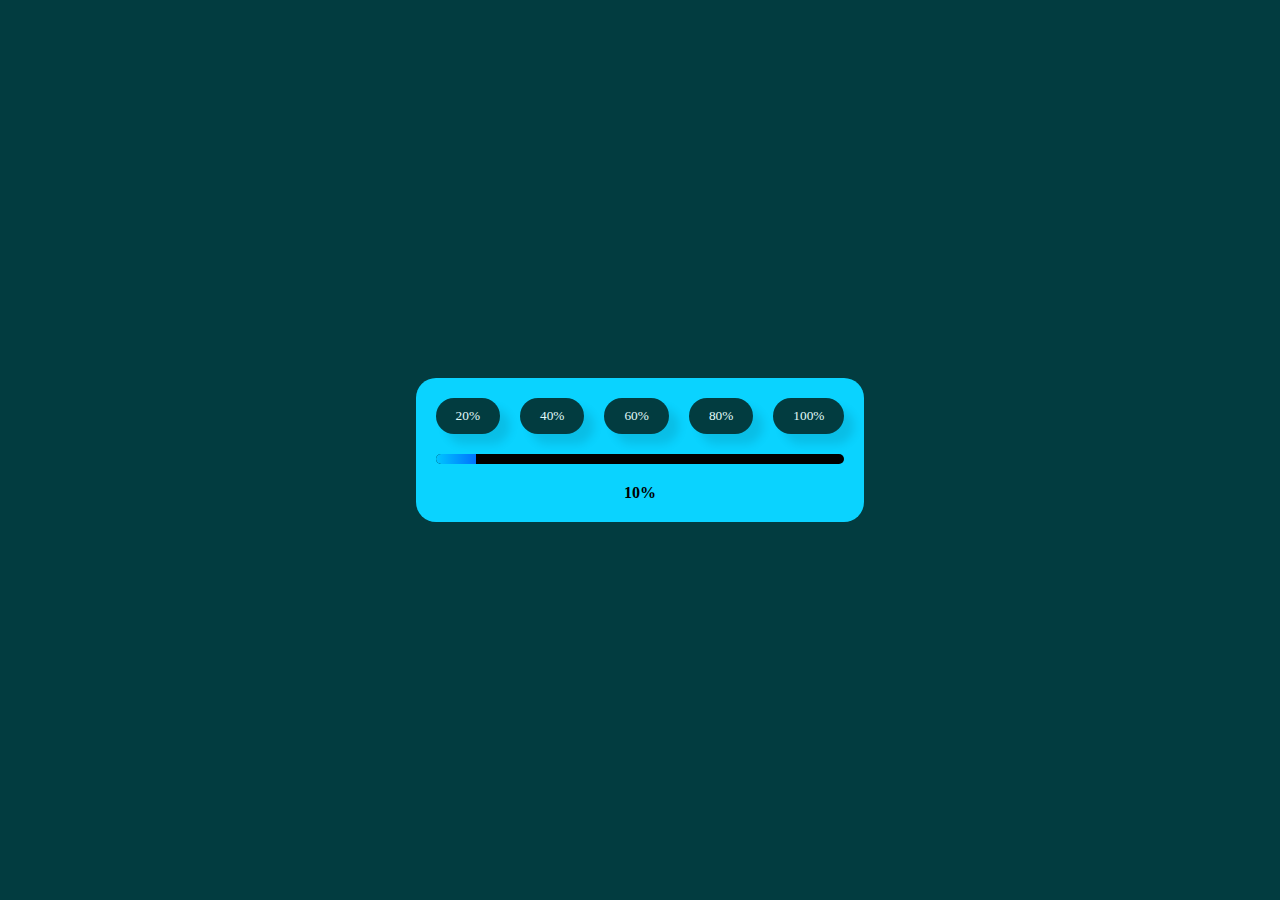
<file: Button Loader/index.html>
<!DOCTYPE html>
<html lang="en">
  <head>
    <meta charset="UTF-8" />
    <meta name="viewport" content="width=device-width, initial-scale=1.0" />
    <title>Progress Bar || Saqii Coditz</title>
    <link rel="stylesheet" href="style.css">
  </head>
  <body>
    <div class="container">
      <div class="btns">
        <button>20%</button>
        <button>40%</button>
        <button>60%</button>
        <button>80%</button>
        <button>100%</button>
      </div>
      <div class="progressBar">
        <div class="loader"></div>
      </div>
      <div class="percentage">
        <p>10%</p>
      </div>
    </div>
    <script src="main.js"></script>
  </body>
</html>
</file>
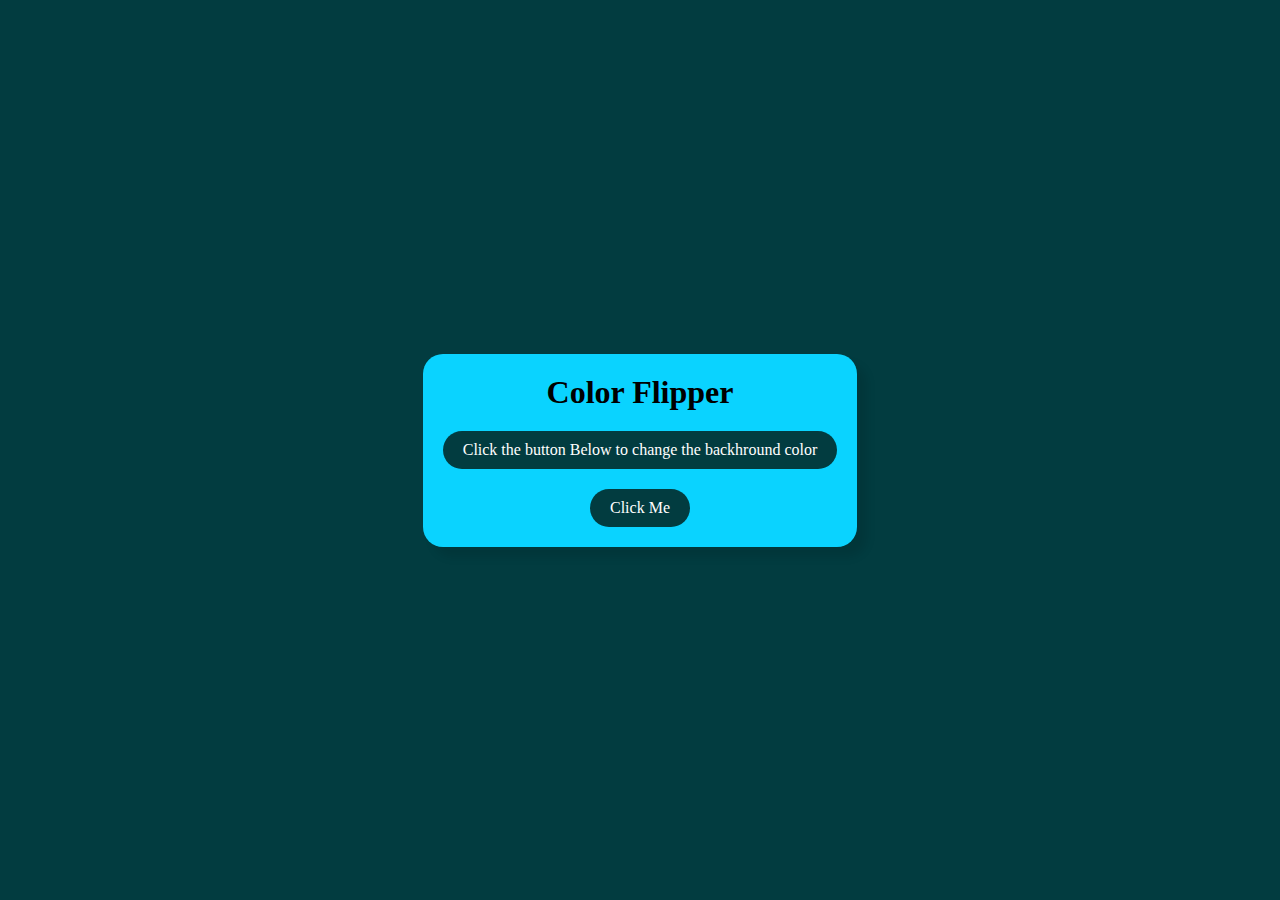
<file: Color Flipper/index.html>
<!DOCTYPE html>
<html lang="en">
<head>
    <meta charset="UTF-8">
    <meta name="viewport" content="width=device-width, initial-scale=1.0">
    <title>Color Flipper</title>
    <link rel="stylesheet" href="styles.css">
</head>
<body>   
    <div class="container">
        <h1>Color Flipper</h1>
        <p id="msg">Click the button Below to change the backhround color</p>
        <Button id="btn">Click Me </Button>
    </div>
<script src="main.js"></script>
</body>
</html>
</file>
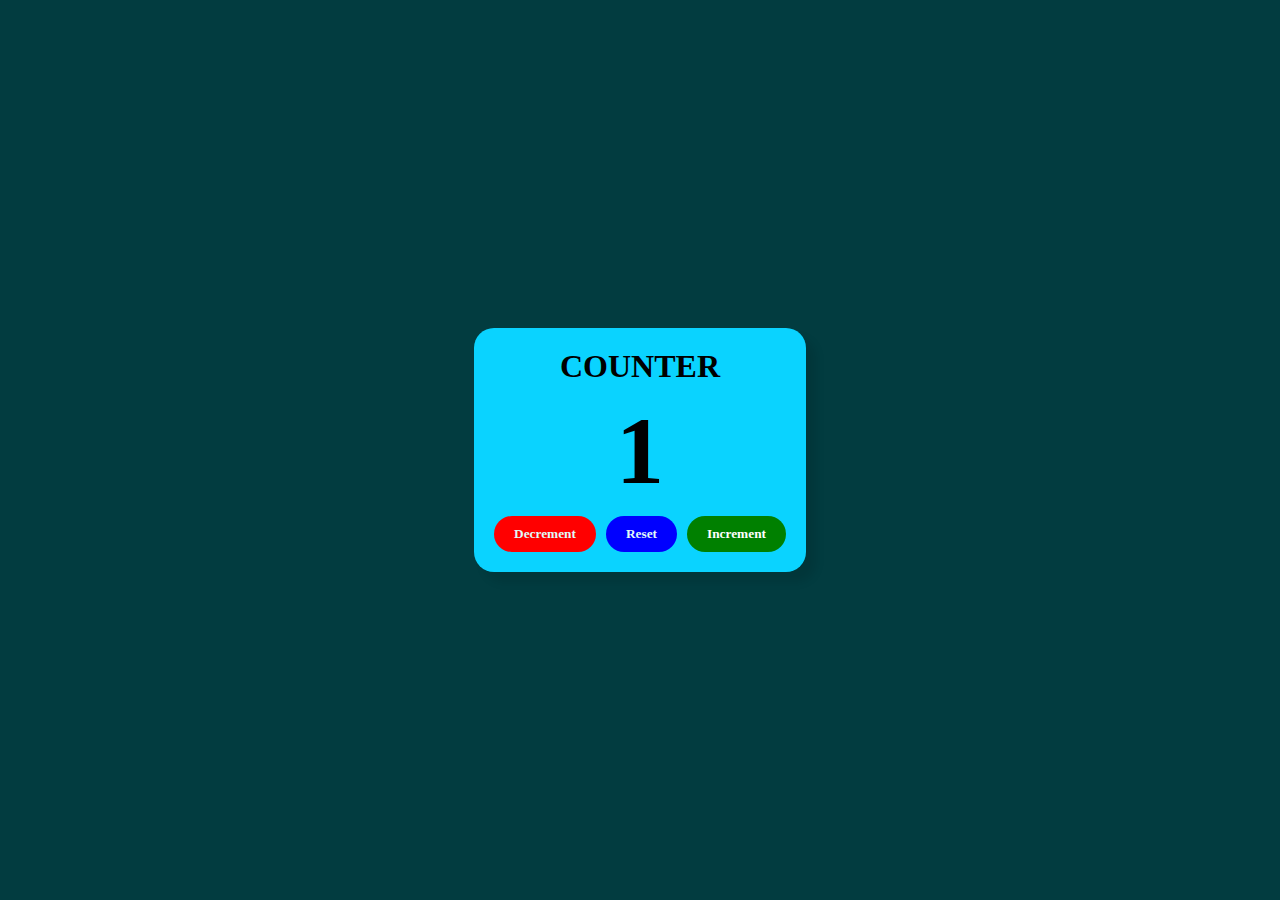
<file: Counter App/index.html>
<!DOCTYPE html>
<html lang="en">
<head>
    <meta charset="UTF-8">
    <meta name="viewport" content="width=device-width, initial-scale=1.0">
    <title>Counter App</title>
    <link rel="stylesheet" href="style.css">
</head>
<body>
    <div class="container">
        <h1>Counter</h1>
        <p id="count">0</p>
        <div class="btns">
            <button id="dec">Decrement</button>
            <button id="res">Reset</button>
            <button id="inc">Increment</button>
        </div>
        <script src="main.js"></script>
    </div>
</body>
</html>
</file>
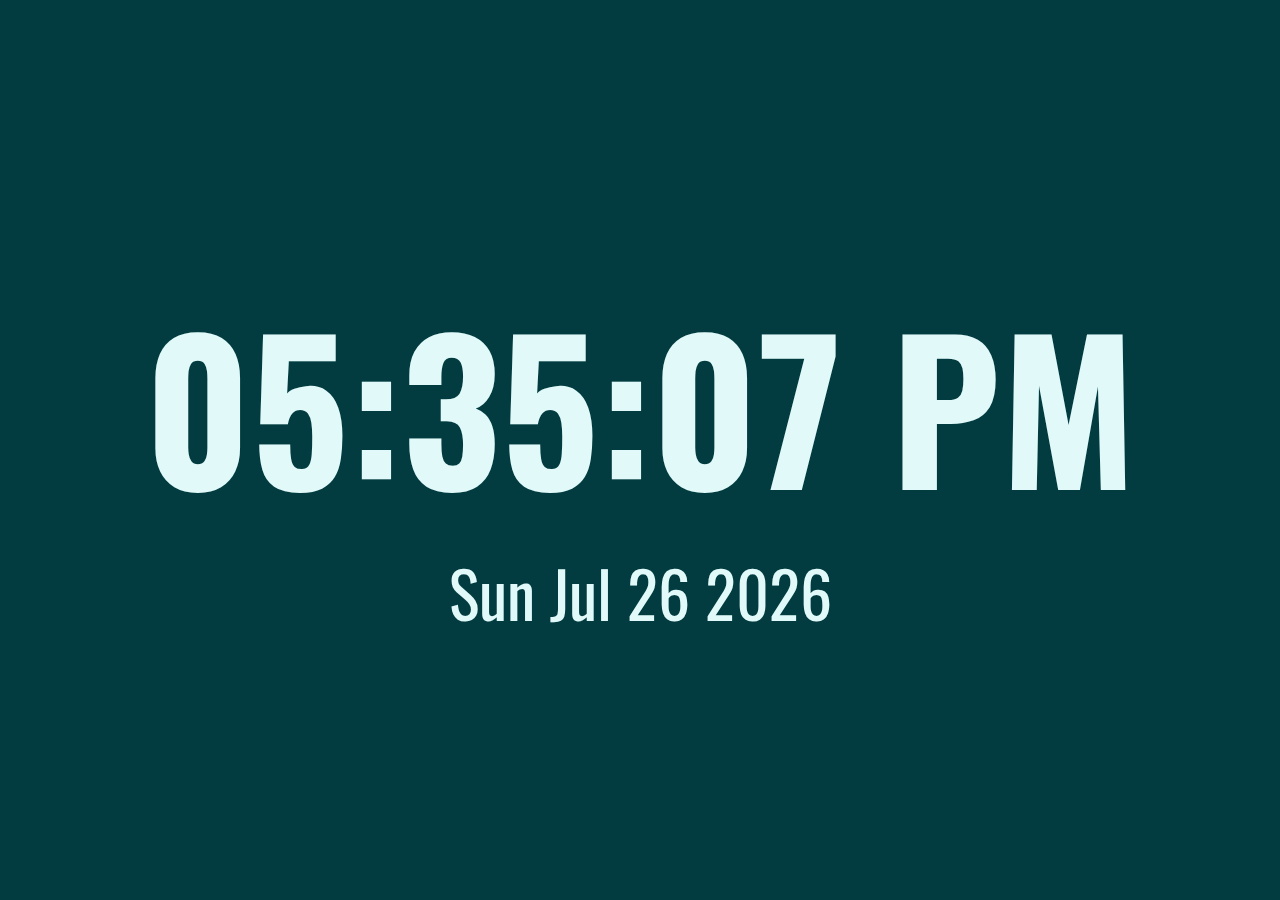
<file: Digital Clock/index.html>
<!DOCTYPE html>
<html lang="en">
<head>
    <meta charset="UTF-8">
    <meta name="viewport" content="width=device-width, initial-scale=1.0">
    <title>Digital Clock</title>
    <link rel="stylesheet" href="styles.css">
</head>
<body>
    <div class="container">
        <div id="time">00:00:00AM</div>
        <div id="date">24/9/2025</div>
    </div>
    <script src="main.js"></script>
</body>
</html>
</file>
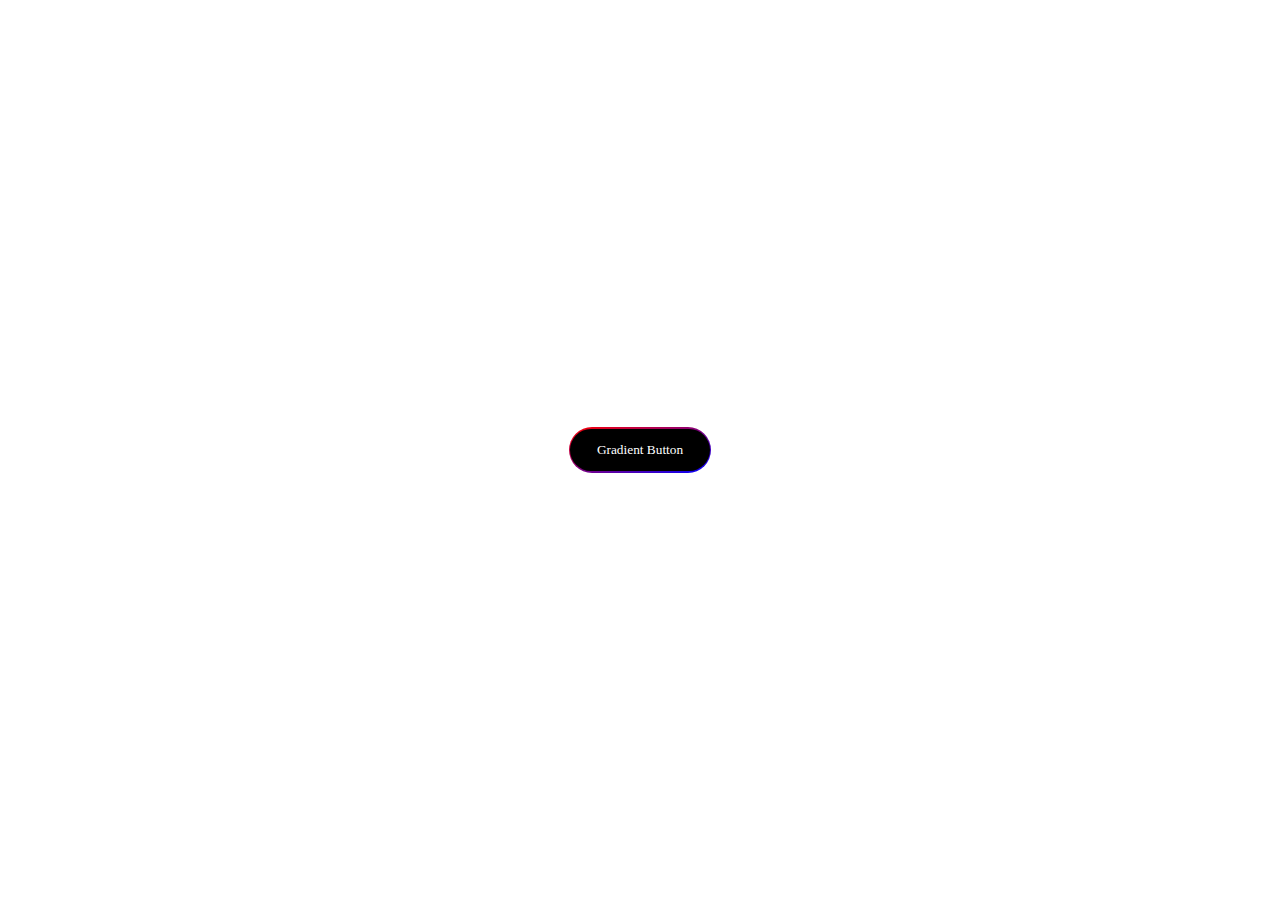
<file: Gradient Button/index.html>
<!DOCTYPE html>
<html lang="en">
<head>
    <meta charset="UTF-8">
    <meta name="viewport" content="width=device-width, initial-scale=1.0">
    <title>Document</title>
    <link rel="stylesheet" href="styles.css">
</head>
<body>
    <button>Gradient Button</button>
</body>
</html>
</file>
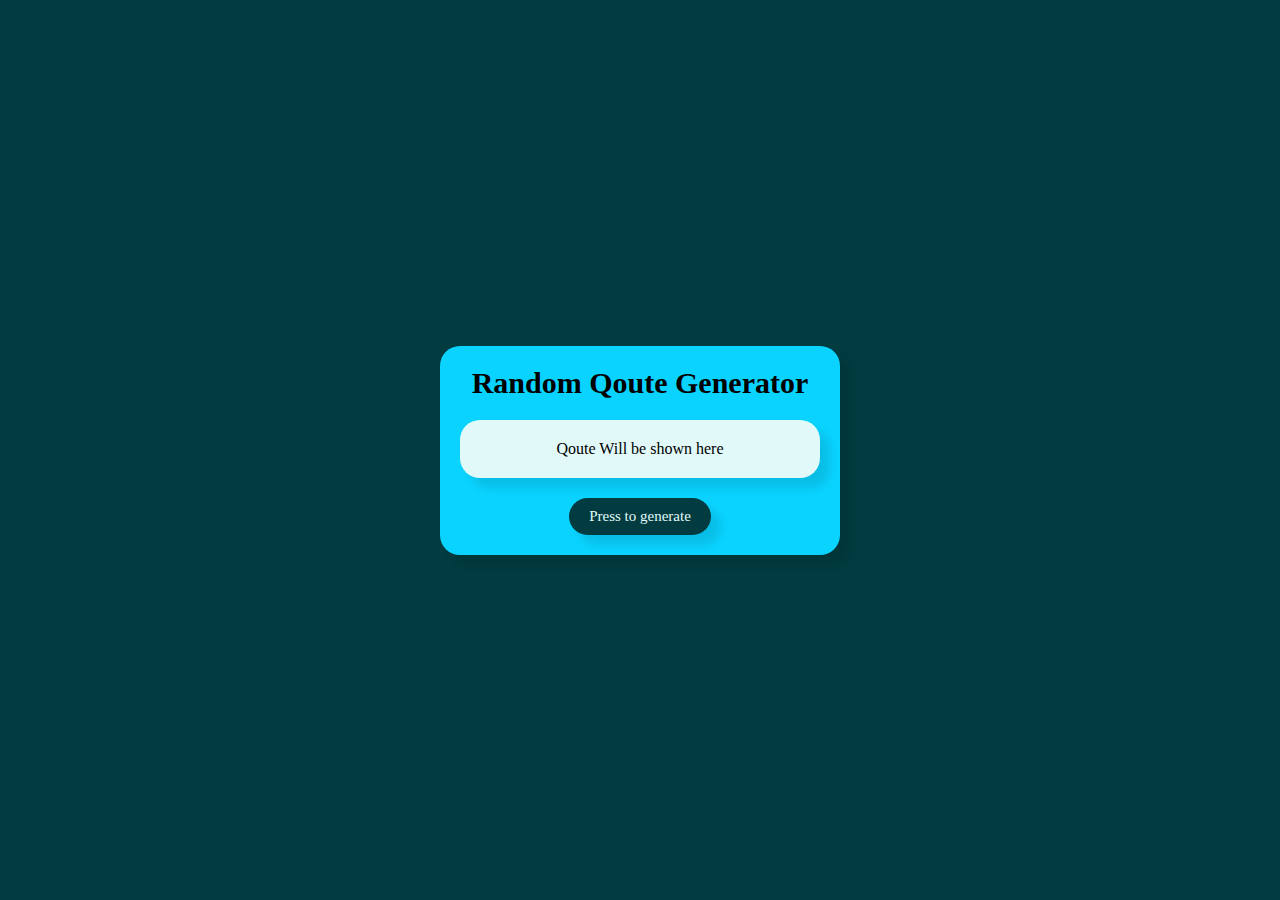
<file: Random Quote Generator/index.html>
<!DOCTYPE html>
<html lang="en">
  <head>
    <meta charset="UTF-8" />
    <meta name="viewport" content="width=device-width, initial-scale=1.0" />
    <title>Random Qoute Generator</title>
    <link rel="stylesheet" href="styles.css">
</head>
<body>
     <div class="container">
      <h1>Random Qoute Generator</h1>
      <p id="qoute">Qoute Will be shown here</p>
      <button id="qoute-btn">Press to generate</button>
    </div>
    <script src="main.js"></script>
</body>
</html>
</file>
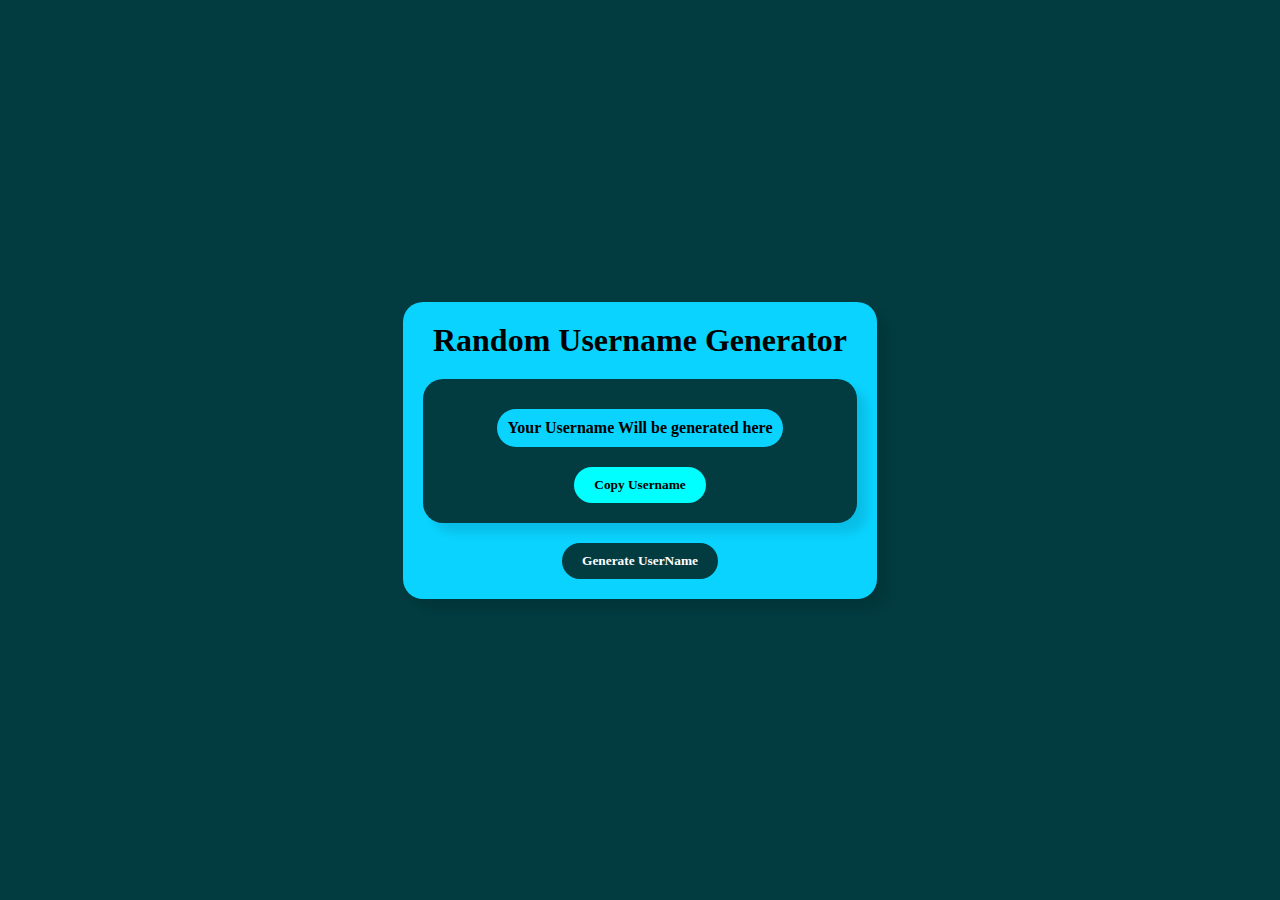
<file: Random UserName Generator/index.html>
<!DOCTYPE html>
<html lang="en">
  <head>
    <meta charset="UTF-8" />
    <meta name="viewport" content="width=device-width, initial-scale=1.0" />
    <title>Random Username Generator</title>
    <link rel="stylesheet" href="styles.css">
  </head>
  <body>  
    <div class="container">
      <h1>Random Username Generator</h1>
      <div class="userName">
        <p id="msg">Your Username Will be generated here</p>
        <button id="copyBtn">Copy Username</button>
      </div>
      <button id="btn">Generate UserName</button>
    </div>
    <script src="main.js"></script>
  </body>
</html>
</file>
<file: Button Loader/style.css>
:root{
    --back: #023c40;
    --blue: #0ad3ff;
    --white: #e1faf9;
  }

* {
  margin: 0;
  padding: 0;
  box-sizing: border-box;
  font-family: "Poppins";
  background-color: var(--back);
}

body {
  display: flex;
  justify-content: center;
  align-items: center;
  height: 100vh;
}

.container {
  padding: 20px;
  border-radius: 20px;
  background-color: var(--blue);
  color: white;
}

.btns {
  background-color: var(--blue);
  display: flex;
  justify-content: center;
  align-items: center;
  gap: 20px;
}

.btns button {
  padding: 10px 20px;
  border-radius: 20px;
  border: none;
  outline: none;
  box-shadow: 10px 10px 10px rgba(0, 0, 0, 0.1);
  transition: all 0.3s ease-in-out;
  cursor: pointer;
  color: var(--white);
}

.btns button:hover {
  transform: translateY(-5px);
}

.progressBar {
  width: 100%;
  height: 10px;
  background-color: black;
  margin: 20px 0;
  border-radius: 20px;
  overflow: hidden;
}

.loader {
  height: 100%;
  width: 10%;
  background: linear-gradient(90deg, #00c6ff, #0072ff);
  transition: width 0.3s ease-in-out;
}

.percentage {
  display: flex;
  justify-content: center;
  background-color: var(--blue);
  align-items: center;
}

.percentage p{
  font-weight: bold;
  color: black;
  background-color: transparent;
}
</file>
<file: Color Flipper/styles.css>
:root {
  --back: #023c40;
  --blue: #0ad3ff;
  --white: #e1faf9;
}

*{
  margin: 0;
  padding: 0;
  box-sizing: border-box;
  font-family: "Poppins";
}

body{
  display: flex;
  justify-content: center;
  align-items: center;
  height: 100vh;
  background-color: var(--back);
}

.container{
  background-color: var(--blue);
  display: flex;
  justify-content: center;
  align-items: center;
  flex-direction: column;
  padding: 20px;
  border-radius: 20px;
  box-shadow: 10px 10px 10px rgba(0,0,0,0.1);
  gap: 20px;
}

#msg{
  background-color: var(--back);
  padding: 10px 20px;
  border-radius: 20px;
  color: white;
}

#btn{
  padding: 10px 20px;
  border: none;
  outline: none;
  background-color: var(--back);
  color: white;
  border-radius: 20px;
  font-size: 16px;
  cursor: pointer;
  transition: all 0.3s ease-in-out;
}

#btn:hover{
  transform: translateY(-5px);
}
</file>
<file: Counter App/style.css>
:root {
  --back: #023c40;
  --blue: #0ad3ff;
  --white: #e1faf9;
}

*{
    margin: 0;
    padding: 0;
    box-sizing: border-box;
    font-family: "Poppins";
}

body{
    display: flex;
    justify-content: center;
    align-items: center;
    height: 100vh;
    color: var(--white);
    background-color: var(--back);
}

.container{
    display: flex;
    justify-content: center;
    align-items: center;
    padding: 20px;
    flex-direction: column;
    color: black;
    border-radius: 20px;
    box-shadow: 10px 10px 10px rgba(0,0,0,0.1);
    background-color: var(--blue);
}

.container h1{
    margin-bottom: 10px;
    text-transform: uppercase;
}

#count{
    font-size: 6rem;
    font-weight: bold;
}

.btns{
    display: flex;
    justify-content: center;
    align-items: center;
    gap: 10px;
    margin-top: 10px;
}

button{
    padding: 10px 20px;
    border-radius: 20px;
    border: none;
    outline: none;
    font-weight: bold;
    cursor: pointer;    
    transition: 0.3s ease-in-out all;
}

button:nth-child(1){
    background-color:red;
    color: var(--white);
}

button:nth-child(2){
    background-color: blue;
    color: var(--white);
}

button:nth-child(3){
    background-color: green;
    color: white;
}

button:hover{
    transform: translateY(-5px);
    box-shadow: 10px 10px 10px rgba(0,0,0,0.1);
}
</file>
<file: Digital Clock/styles.css>
@import url('https://fonts.googleapis.com/css2?family=Oswald:wght@200..700&display=swap');
:root {
  --back: #023c40;
  --blue: #0ad3ff;
  --white: #e1faf9;
}

*{
    margin: 0;
    padding: 0;
    box-sizing: border-box;
    font-family: "Oswald";
}

body{
    display: flex;
    justify-content: center;
    align-items: center;
    height: 100vh;
    background-color: var(--back);
    color: var(--white);
}

.container{
    display: flex;
    justify-content: center;
    align-items: center;
    flex-direction: column;
}

#time{
    font-size: clamp(2rem, 15vw, 15rem);
    font-weight: bold;
}

#date{
    font-size: clamp(0.5rem, 5vw, 5rem);
}
</file>
<file: Gradient Button/styles.css>
*{
    margin: 0;
    padding: 0;
    box-sizing: border-box;
    font-family: "Poppins";
}

body{
    display: flex;
    justify-content: center;
    align-items: center;
    height: 100vh;
}

button{
    padding: 1em 2em ;
    border-radius: 50px;
    border: none;
    outline: none;
    background-color: black;
    color: white;
    cursor: pointer;
    position: relative;
    display: flex;
    justify-content: center;
    align-items: center;
    transition: all 0.3s ease-in-out;
}

button::after{
    content: '';
    position: absolute;
    width: 102%;
    height: 107%;
    background-image: linear-gradient(to bottom right, red, blue);
    border-radius: 50px;
    z-index: -1;
}

button:hover{
    z-index: 0;
    box-shadow: 40px 0 100px blue, -40px 0 100px red;
}
</file>
<file: Random Quote Generator/styles.css>
:root{
    --back: #023c40;
    --blue: #0ad3ff;
    --white: #e1faf9;
  }
  
  * {
        margin: 0;
        padding: 0;
        box-sizing: border-box;
        font-family: "Poppins";
      }

      body {
        display: flex;
        justify-content: center;
        align-items: center;
        flex-direction: column;
        min-height: 100dvh;
        background-color:var(--back);
        color: var(--white);
      }

      .container {
        width: clamp(300px, 50%, 400px);
        background-color: var(--blue);
        color: black;
        padding: 20px;
        box-shadow: 10px 10px 10px rgba(0, 0, 0, 0.1);
        border-radius: 20px;
        text-align: center;
      }

      .container h1 {
        margin-bottom: 20px;
        font-size: clamp(20px, 5vw, 30px);
      }

      .container p {
        background-color: var(--white);
        padding: 20px;
        border-radius: 20px;
        margin-bottom: 20px;
        box-shadow: 10px 10px 10px rgba(0, 0, 0, 0.1);
      }
      
      .container button {
        background-color:var(--back);
        color:var(--white);
        padding: 10px 20px;
        border-radius: 20px;
        border: none;
        font-size: 15px;
        box-shadow: 10px 10px 10px rgba(0, 0, 0, 0.1);
        cursor: pointer;
      }
</file>
<file: Random UserName Generator/styles.css>
:root {
  --back: #023c40;
  --blue: #0ad3ff;
  --white: #e1faf9;
}

* {
  margin: 0;
  padding: 0;
  box-sizing: border-box;
  font-family: "Poppins";
}

body {
  display: flex;
  justify-content: center;
  align-items: center;
  height: 100vh;
  background-color: var(--back);
}

.container {
  background-color: var(--blue);
  padding: 20px;
  border-radius: 20px;
  display: flex;
  justify-content: center;
  align-items: center;
  flex-direction: column;
  gap: 20px;
  margin: 20px;
  box-shadow: 10px 10px 10px rgba(0, 0, 0, 0.1);
}

.container h1 {
  padding: 0 10px;
}

.userName {
  display: flex;
  justify-content: center;
  align-items: center;
  flex-direction: column;
  gap: 10px;
  background-color: var(--back);
  padding: 20px;
  border-radius: 20px;
  box-shadow: 10px 10px 10px rgba(0, 0, 0, 0.1);
  color: white;
  font-weight: bold;
  width: 100%;
}

.userName p {
  margin: 10px 0;
  padding: 10px;
  background-color: var(--blue);
  border-radius: 20px;
  color: black;
}

.userName button {
  padding: 10px 20px;
  border-radius: 20px;
  border: none;
  background-color: aqua;
  font-weight: bold;
  cursor: pointer;
  transition: 0.3s all ease-in-out;
}

button:hover {
  transform: translateY(-5px);
}

#btn {
  padding: 10px 20px;
  border-radius: 20px;
  border: none;
  background-color: var(--back);
  font-weight: bold;
  color: white;
  cursor: pointer;
  transition: 0.3s all ease-in-out;
}
</file>
